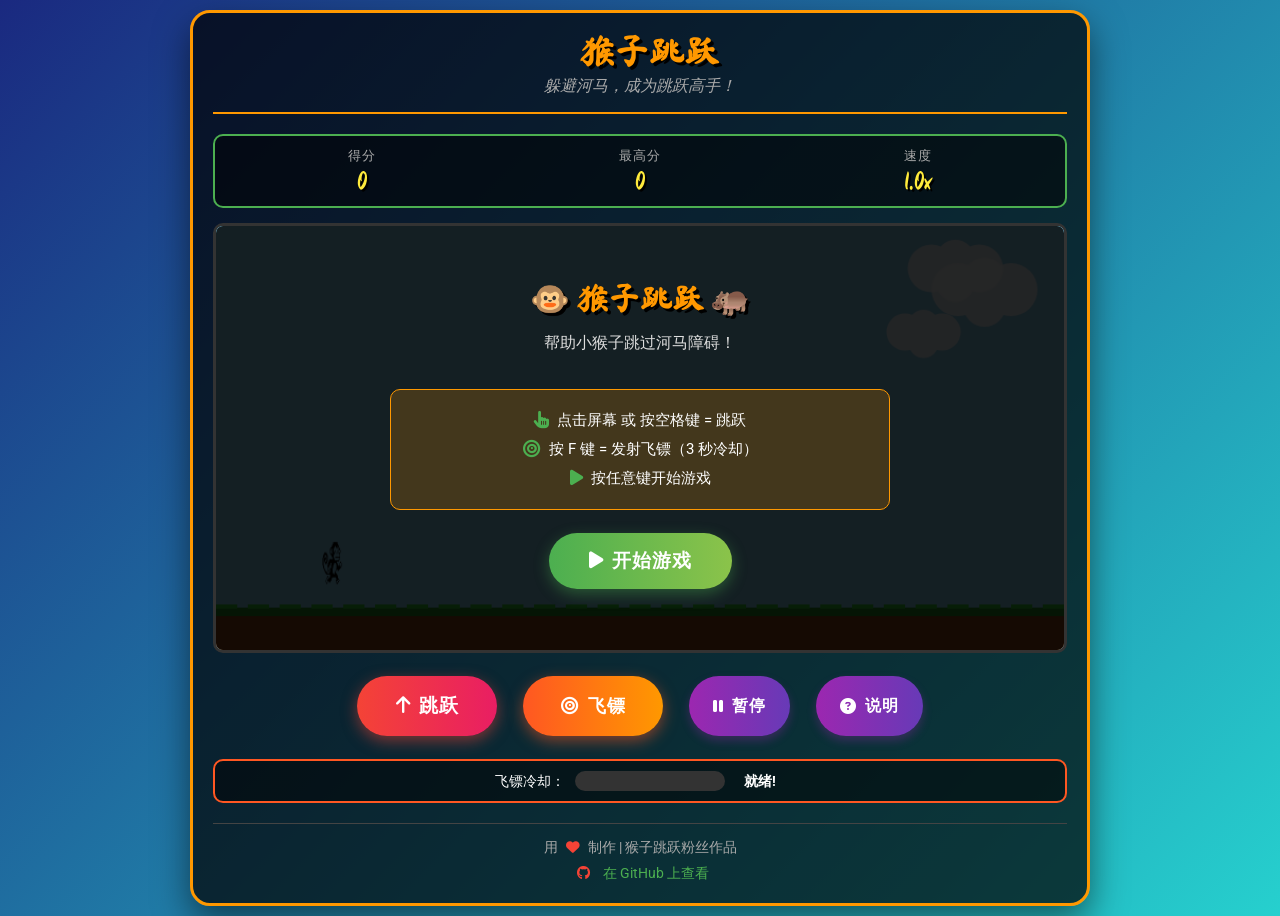
<file: index.html>
<!DOCTYPE html>
<html lang="zh-CN">
<head>
    <meta charset="UTF-8">
    <meta name="viewport" content="width=device-width, initial-scale=1.0, maximum-scale=1.0, user-scalable=no">
    <title>猴子跳跃 - 躲避河马大冒险</title>
    <link rel="stylesheet" href="css/style.css">
    <link rel="stylesheet" href="https://cdnjs.cloudflare.com/ajax/libs/font-awesome/6.4.0/css/all.min.css">
    <link href="https://fonts.googleapis.com/css2?family=Ma+Shan+Zheng&family=Roboto:wght@400;700&display=swap" rel="stylesheet">
    <link rel="icon" type="image/x-icon" href="images/monkey.png">
    <meta name="apple-mobile-web-app-capable" content="yes">
    <meta name="mobile-web-app-capable" content="yes">
</head>
<body>
    <div class="container">
        <header>
            <h1><i class="fas fa-monkey"></i> 猴子跳跃</h1>
            <p class="subtitle">躲避河马，成为跳跃高手！</p>
        </header>

        <main>
            <div class="game-area">
                <div class="score-board">
                    <div class="score-item">
                        <span class="score-label">得分</span>
                        <span id="score" class="score-value">0</span>
                    </div>
                    <div class="score-item">
                        <span class="score-label">最高分</span>
                        <span id="high-score" class="score-value">0</span>
                    </div>
                    <div class="score-item">
                        <span class="score-label">速度</span>
                        <span id="speed" class="score-value">1.0x</span>
                    </div>
                </div>

                <div class="game-container">
                    <canvas id="gameCanvas" width="800" height="400"></canvas>

                    <!-- 开始屏幕 -->
                    <div class="game-overlay" id="startScreen">
                        <h2>🐵 猴子跳跃 🦛</h2>
                        <p>帮助小猴子跳过河马障碍！</p>
                        <div class="controls-info">
                            <div class="control-item">
                                <i class="fas fa-hand-pointer"></i>
                                <span>点击屏幕 或 按空格键 = 跳跃</span>
                            </div>
                            <div class="control-item">
                                <i class="fas fa-bullseye"></i>
                                <span>按 F 键 = 发射飞镖（3 秒冷却）</span>
                            </div>
                            <div class="control-item">
                                <i class="fas fa-play"></i>
                                <span>按任意键开始游戏</span>
                            </div>
                        </div>
                        <button class="btn start-btn" id="startBtn">
                            <i class="fas fa-play"></i> 开始游戏
                        </button>
                    </div>

                    <!-- 游戏结束屏幕 -->
                    <div class="game-overlay" id="gameOverScreen" style="display: none;">
                        <h2>💀 游戏结束</h2>
                        <p>小猴子被河马抓住了！</p>
                        <div class="final-score">
                            <span>最终得分</span>
                            <span id="final-score" class="score-value">0</span>
                        </div>
                        <button class="btn restart-btn" id="restartBtn">
                            <i class="fas fa-redo"></i> 再来一局
                        </button>
                    </div>
                </div>

                <!-- 游戏控制按钮 -->
                <div class="controls">
                    <button class="btn control-btn jump-btn" id="jumpBtn">
                        <i class="fas fa-arrow-up"></i> 跳跃
                    </button>
                    <button class="btn control-btn dart-btn" id="dartBtn">
                        <i class="fas fa-bullseye"></i> 飞镖
                    </button>
                    <button class="btn control-btn" id="pauseBtn">
                        <i class="fas fa-pause"></i> 暂停
                    </button>
                    <button class="btn control-btn" id="instructionsBtn">
                        <i class="fas fa-question-circle"></i> 说明
                    </button>
                </div>

                <!-- 飞镖冷却显示 -->
                <div class="cooldown-container">
                    <span>飞镖冷却：</span>
                    <div class="cooldown-bar-bg">
                        <div class="cooldown-bar" id="cooldown-bar" style="width: 0%"></div>
                    </div>
                    <span id="cooldown-text" class="cooldown-text">就绪!</span>
                </div>
            </div>

            <!-- 游戏说明面板 -->
            <div class="instructions" id="instructionsPanel" style="display: none;">
                <h3><i class="fas fa-graduation-cap"></i> 游戏说明</h3>
                <ul>
                    <li><strong>游戏目标：</strong> 控制小猴子，跳过迎面而来的河马。</li>
                    <li><strong>跳跃操作：</strong> 点击 <kbd>跳跃</kbd> 按钮、按 <kbd>空格</kbd> 或 <kbd>上箭头</kbd> 键跳跃。</li>
                    <li><strong>飞镖攻击：</strong> 点击 <kbd>飞镖</kbd> 按钮或按 <kbd>F</kbd> 键发射飞镖，可消灭河马得 2 分。</li>
                    <li><strong>得分规则：</strong> 跳过河马得 1 分，用飞镖击中河马得 2 分。</li>
                    <li><strong>速度提升：</strong> 每得 10 分，游戏速度会增加。</li>
                    <li><strong>游戏结束：</strong> 猴子碰到河马，游戏结束。</li>
                </ul>
                <p class="tip"><i class="fas fa-lightbulb"></i> <strong>技巧：</strong> 飞镖有 3 秒冷却时间，合理使用可以度过难关！</p>
                <button class="btn close-btn" id="closeInstructionsBtn">
                    <i class="fas fa-times"></i> 关闭
                </button>
            </div>
        </main>

        <footer>
            <p>用 <i class="fas fa-heart"></i> 制作 | 猴子跳跃粉丝作品</p>
            <p class="github-link">
                <i class="fab fa-github"></i>
                <a href="https://github.com/yourusername/monkey-jump" target="_blank">在 GitHub 上查看</a>
            </p>
        </footer>
    </div>

    <script src="js/game.js"></script>
</body>
</html>
</file>
<file: css/style.css>
/* 重置和基础样式 */
* {
    margin: 0;
    padding: 0;
    box-sizing: border-box;
    -webkit-tap-highlight-color: transparent;
    -webkit-touch-callout: none;
    -webkit-user-select: none;
    user-select: none;
}

body {
    font-family: 'Roboto', 'Microsoft YaHei', sans-serif;
    background: linear-gradient(135deg, #1a2980, #26d0ce);
    color: #fff;
    min-height: 100vh;
    display: flex;
    justify-content: center;
    align-items: center;
    padding: 10px;
    touch-action: none;
    user-select: none;
    -webkit-user-select: none;
    overscroll-behavior: none;
}

.container {
    max-width: 900px;
    width: 100%;
    background-color: rgba(0, 0, 0, 0.7);
    border-radius: 20px;
    padding: 20px;
    box-shadow: 0 15px 35px rgba(0, 0, 0, 0.5);
    border: 3px solid #ff9800;
}

/* 头部 */
header {
    text-align: center;
    margin-bottom: 20px;
    padding-bottom: 15px;
    border-bottom: 2px solid #ff9800;
}

h1 {
    font-family: 'Ma Shan Zheng', cursive;
    font-size: 2.2rem;
    color: #ff9800;
    margin-bottom: 8px;
    text-shadow: 3px 3px 0 #000;
}

h1 i {
    margin-right: 10px;
    color: #4CAF50;
}

.subtitle {
    font-size: 1rem;
    color: #aaa;
    font-style: italic;
}

/* 分数板 */
.score-board {
    display: flex;
    justify-content: space-around;
    background-color: rgba(0, 0, 0, 0.5);
    border-radius: 10px;
    padding: 12px;
    margin-bottom: 15px;
    border: 2px solid #4CAF50;
}

.score-item {
    display: flex;
    flex-direction: column;
    align-items: center;
}

.score-label {
    font-size: 0.8rem;
    color: #aaa;
    margin-bottom: 3px;
    text-transform: uppercase;
    letter-spacing: 1px;
}

.score-value {
    font-family: 'Ma Shan Zheng', cursive;
    font-size: 1.6rem;
    color: #ffeb3b;
    text-shadow: 2px 2px 0 #000;
}

/* 游戏容器 */
.game-container {
    position: relative;
    margin-bottom: 15px;
    border-radius: 10px;
    overflow: hidden;
    border: 3px solid #333;
    background-color: #87CEEB;
    box-shadow: inset 0 0 20px rgba(0, 0, 0, 0.3);
    touch-action: none;
}

#gameCanvas {
    display: block;
    width: 100%;
    height: auto;
    background-color: #87CEEB;
}

/* 游戏遮罩层 */
.game-overlay {
    position: absolute;
    top: 0;
    left: 0;
    width: 100%;
    height: 100%;
    background-color: rgba(0, 0, 0, 0.85);
    display: flex;
    flex-direction: column;
    justify-content: center;
    align-items: center;
    text-align: center;
    padding: 20px;
    z-index: 10;
}

.game-overlay h2 {
    font-family: 'Ma Shan Zheng', cursive;
    font-size: 2rem;
    color: #ff9800;
    margin-bottom: 15px;
    text-shadow: 3px 3px 0 #000;
}

.game-overlay p {
    font-size: 1rem;
    margin-bottom: 20px;
    color: #ddd;
    max-width: 400px;
}

.controls-info {
    background-color: rgba(255, 152, 0, 0.2);
    border-radius: 10px;
    padding: 12px;
    margin: 15px 0;
    border: 1px solid #ff9800;
    width: 100%;
    max-width: 500px;
}

.control-item {
    display: flex;
    align-items: center;
    justify-content: center;
    margin: 8px 0;
    font-size: 0.95rem;
}

.control-item i {
    color: #4CAF50;
    margin-right: 8px;
    font-size: 1.1rem;
}

.final-score {
    display: flex;
    flex-direction: column;
    align-items: center;
    margin: 20px 0;
    background-color: rgba(255, 235, 59, 0.1);
    padding: 12px 25px;
    border-radius: 10px;
    border: 2px solid #ffeb3b;
}

.final-score span:first-child {
    font-size: 1rem;
    color: #aaa;
    margin-bottom: 8px;
}

/* 按钮样式 */
.btn {
    padding: 15px 30px;
    font-size: 1.1rem;
    font-weight: bold;
    border: none;
    border-radius: 50px;
    cursor: pointer;
    transition: all 0.2s ease;
    display: flex;
    align-items: center;
    justify-content: center;
    margin: 8px;
    text-transform: uppercase;
    letter-spacing: 1px;
    touch-action: manipulation;
    -webkit-appearance: none;
    appearance: none;
    min-height: 50px;
    min-width: 100px;
}

.btn i {
    margin-right: 8px;
}

.start-btn {
    background: linear-gradient(to right, #4CAF50, #8BC34A);
    color: white;
    box-shadow: 0 5px 15px rgba(76, 175, 80, 0.4);
    font-size: 1.2rem;
    padding: 15px 40px;
}

.start-btn:hover, .start-btn:active {
    background: linear-gradient(to right, #45a049, #7cb342);
    transform: translateY(-3px);
    box-shadow: 0 8px 20px rgba(76, 175, 80, 0.6);
}

.restart-btn {
    background: linear-gradient(to right, #2196F3, #03A9F4);
    color: white;
    box-shadow: 0 5px 15px rgba(33, 150, 243, 0.4);
    font-size: 1.2rem;
    padding: 15px 40px;
}

.restart-btn:hover, .restart-btn:active {
    background: linear-gradient(to right, #1976D2, #0288D1);
    transform: translateY(-3px);
    box-shadow: 0 8px 20px rgba(33, 150, 243, 0.6);
}

/* 控制按钮 */
.controls {
    display: flex;
    justify-content: center;
    flex-wrap: wrap;
    gap: 10px;
    margin-bottom: 15px;
}

.control-btn {
    background: linear-gradient(to right, #9C27B0, #673AB7);
    color: white;
    box-shadow: 0 5px 10px rgba(156, 39, 176, 0.3);
    padding: 12px 24px;
    font-size: 1rem;
    min-width: 100px;
    min-height: 50px;
    cursor: pointer;
    -webkit-appearance: none;
    appearance: none;
}

.control-btn:active {
    background: linear-gradient(to right, #7B1FA2, #512DA8);
    transform: scale(0.95);
}

/* 跳跃按钮 - 更显眼更大 */
.jump-btn {
    background: linear-gradient(to right, #f44336, #E91E63);
    box-shadow: 0 5px 15px rgba(244, 67, 54, 0.5);
    min-width: 140px;
    min-height: 60px;
    font-size: 1.2rem;
    font-weight: bold;
}

.jump-btn:active {
    background: linear-gradient(to right, #d32f2f, #C2185B);
    transform: scale(0.95);
}

/* 飞镖按钮 */
.dart-btn {
    background: linear-gradient(to right, #FF5722, #FF9800);
    box-shadow: 0 5px 15px rgba(255, 87, 34, 0.5);
    min-width: 140px;
    min-height: 60px;
    font-size: 1.1rem;
    font-weight: bold;
}

.dart-btn:active {
    background: linear-gradient(to right, #E64A19, #F57C00);
    transform: scale(0.95);
}

.dart-btn:hover, .dart-btn:active {
    background: linear-gradient(to right, #E64A19, #F57C00);
    transform: translateY(-3px);
    box-shadow: 0 8px 25px rgba(255, 87, 34, 0.7);
}

/* 飞镖冷却显示 */
.cooldown-container {
    display: flex;
    align-items: center;
    justify-content: center;
    gap: 10px;
    margin-bottom: 15px;
    background-color: rgba(0, 0, 0, 0.5);
    padding: 10px 15px;
    border-radius: 10px;
    border: 2px solid #FF5722;
}

.cooldown-container span {
    font-size: 0.9rem;
    color: #fff;
}

.cooldown-bar-bg {
    width: 150px;
    height: 20px;
    background-color: #333;
    border-radius: 10px;
    overflow: hidden;
}

.cooldown-bar {
    height: 100%;
    width: 0%;
    background: linear-gradient(to right, #4CAF50, #8BC34A);
    transition: width 0.1s;
}

.cooldown-text {
    font-size: 0.9rem;
    color: #4CAF50;
    font-weight: bold;
    min-width: 50px;
    text-align: center;
}

/* 游戏说明面板 */
.instructions {
    background-color: rgba(0, 0, 0, 0.8);
    border-radius: 15px;
    padding: 20px;
    margin-top: 15px;
    border: 2px solid #9C27B0;
}

.instructions h3 {
    font-family: 'Ma Shan Zheng', cursive;
    color: #9C27B0;
    margin-bottom: 15px;
    font-size: 1.4rem;
    text-align: center;
}

.instructions h3 i {
    margin-right: 8px;
}

.instructions ul {
    list-style-type: none;
    margin: 15px 0;
    padding-left: 15px;
}

.instructions li {
    margin-bottom: 12px;
    font-size: 1rem;
    line-height: 1.5;
}

.instructions li strong {
    color: #ff9800;
}

kbd {
    background-color: #333;
    color: #ffeb3b;
    padding: 3px 8px;
    border-radius: 5px;
    font-family: 'Ma Shan Zheng', cursive;
    font-size: 0.9rem;
    border: 1px solid #666;
}

.tip {
    background-color: rgba(255, 152, 0, 0.1);
    border-left: 4px solid #ff9800;
    padding: 12px;
    margin: 15px 0;
    border-radius: 0 5px 5px 0;
    font-size: 1rem;
}

.tip i {
    color: #ffeb3b;
    margin-right: 8px;
}

.close-btn {
    background: linear-gradient(to right, #f44336, #E91E63);
    color: white;
    padding: 10px 25px;
    font-size: 0.95rem;
}

.close-btn:hover, .close-btn:active {
    background: linear-gradient(to right, #d32f2f, #C2185B);
    transform: translateY(-2px);
}

/* 页脚 */
footer {
    text-align: center;
    margin-top: 20px;
    padding-top: 15px;
    border-top: 1px solid #444;
    color: #aaa;
    font-size: 0.85rem;
}

footer i {
    color: #f44336;
    margin: 0 5px;
}

.github-link {
    margin-top: 8px;
}

.github-link a {
    color: #4CAF50;
    text-decoration: none;
    margin-left: 5px;
}

.github-link a:hover {
    text-decoration: underline;
}

/* 响应式设计 - 手机优化 */
@media (max-width: 768px) {
    .container {
        padding: 15px;
    }

    h1 {
        font-size: 1.6rem;
    }

    .subtitle {
        font-size: 0.9rem;
    }

    .score-value {
        font-size: 1.3rem;
    }

    .game-overlay h2 {
        font-size: 1.5rem;
    }

    .control-item {
        font-size: 0.85rem;
    }

    .btn {
        padding: 10px 18px;
        font-size: 0.9rem;
    }

    .controls {
        gap: 8px;
    }

    .control-btn {
        min-width: 80px;
        padding: 10px 15px;
        font-size: 0.85rem;
    }

    .jump-btn, .dart-btn {
        min-width: 90px;
    }

    .cooldown-bar-bg {
        width: 100px;
    }

    .cooldown-container {
        flex-wrap: wrap;
    }
}

@media (max-width: 480px) {
    h1 {
        font-size: 1.3rem;
    }

    .score-board {
        flex-direction: row;
        gap: 10px;
    }

    .score-label {
        font-size: 0.7rem;
    }

    .score-value {
        font-size: 1.1rem;
    }

    .game-overlay h2 {
        font-size: 1.3rem;
    }

    .game-overlay p {
        font-size: 0.85rem;
    }

    .control-item {
        font-size: 0.75rem;
    }

    .controls {
        flex-wrap: wrap;
    }

    .control-btn {
        min-width: 70px;
        padding: 8px 12px;
        font-size: 0.75rem;
    }

    .instructions li {
        font-size: 0.9rem;
    }

    .cooldown-container {
        flex-direction: column;
        gap: 5px;
    }

    .cooldown-bar-bg {
        width: 100%;
    }
}

/* 横屏优化 */
@media (orientation: landscape) and (max-height: 500px) {
    .container {
        padding: 10px;
    }

    header {
        margin-bottom: 10px;
        padding-bottom: 8px;
    }

    h1 {
        font-size: 1.2rem;
    }

    .score-board {
        padding: 8px;
        margin-bottom: 8px;
    }

    .game-container {
        margin-bottom: 8px;
    }

    .controls {
        gap: 5px;
    }

    .control-btn {
        min-width: 60px;
        padding: 6px 10px;
        font-size: 0.7rem;
    }

    .cooldown-container {
        padding: 5px 10px;
    }

    .instructions {
        padding: 10px;
    }
}
</file>
